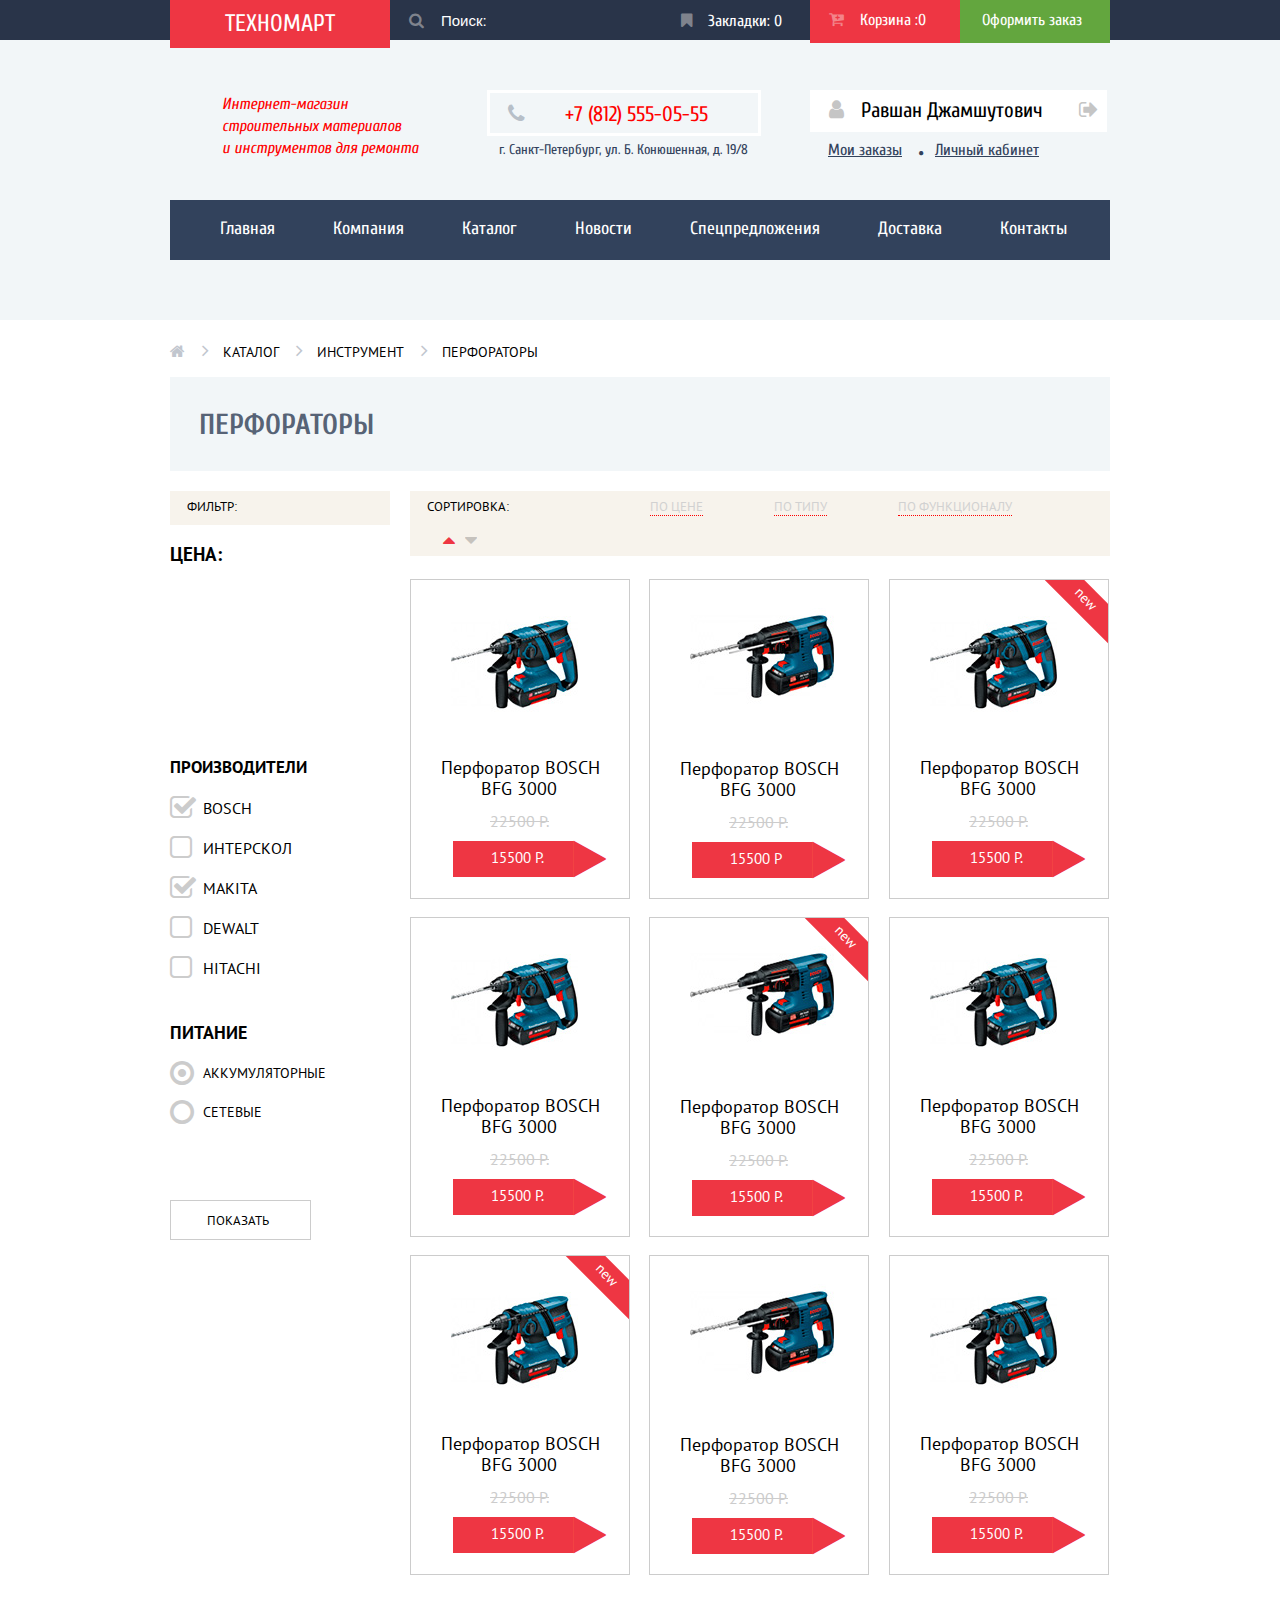
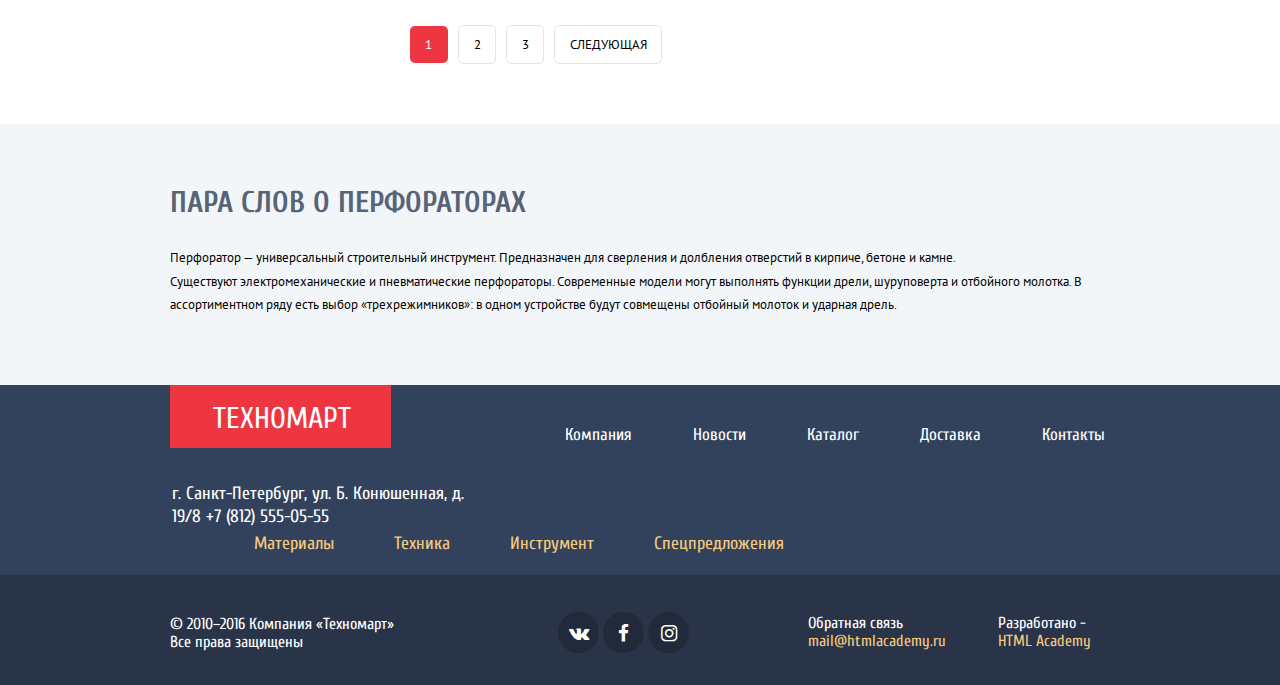
<file: catalog.html>
<!DOCTYPE html>
<html lang="ru">

<head>
    <meta charset="utf-8">
    <title>Catalog</title>
    <link href="https://fonts.googleapis.com/css?family=Cuprum:400,400i&amp;subset=cyrillic" rel="stylesheet">
    <link href="css/normalize.css" rel="stylesheet">
    <link href="https://fonts.googleapis.com/css?family=PT+Sans:400,700&amp;subset=cyrillic" rel="stylesheet">
    <link rel="stylesheet" href="css/font-awesome.min.css">
    <link href="css/style.css" rel="stylesheet"> </head>

<body>
    <header>
      <div class="header-fon">
      <div class="container clearfix">
        <a class="logo" href="#" title="#">Техномарт</a>
        
        <form> <!-- Разделяем на две формы -->
         <span class="fa fa-search"></span>
          <input class="main-search" type="search" name="q">
          <input class="main-search-submit" type="submit" value="Поиск:">
        </form>
          
        <a class="marker" href="#" title="#"><span class="fa fa-bookmark"></span>Закладки: 0</a>
        
        <form class="basket-form">
          <a class="basket" href="#" title="#"><span class="fa fa-cart-plus"></span>Корзина :0</a>
          <a class="booking" href="#" title="#">Оформить заказ</a> <!-- Передалать в форму -->
        </form>
        </div>
        </div>
        
        <div class="container clearfix">
        <div class="under-header">
          <p class="header-info">Интернет-магазин строительных материалов <br> и инструментов для ремонта</p>
          
          <div class="main-number-adress">
            <span class="main-number"><span class="fa fa-phone"></span>+7 (812) 555-05-55</span>
            <span class="main-adress">г. Санкт-Петербург, ул. Б. Конюшенная, д. 19/8</span>
          </div>
          
          <div class="autorizated-block">
              <a class="user-name" href="#" title="#"><span class="fa fa-user"></span>Равшан Джамшутович<span class="fa fa-sign-out"></span></a>
            <a class="orders" href="#" title="#">Мои заказы</a>
            <a class="cabinet" href="#" title="#"><span class="fa fa-circle"></span>Личный кабинет</a>
          </div>
          
        </div>
        
        <div class="header-second">
         
          <ul class="header-menu">
            <li><a href="#" title="#">Главная</a></li>
            <li><a href="#" title="#">Компания</a></li>
            <li><a href="#" title="#">Каталог</a></li>
            <li><a href="#" title="#">Новости</a></li>
            <li><a href="#" title="#">Спецпредложения</a></li>
            <li><a href="#" title="#">Доставка</a></li>
            <li><a href="#" title="#">Контакты</a></li>
          </ul>
           
        </div>
      </div>
    </header>
    <main class="container">
     
      <ul class="inside-navigation">
        <li><span class="fa fa-home"></span><a href="#" title="#"></a><span class="fa fa-angle-right"></span></li> <!-- Ссылка -->
        <li><a href="#" title="#">Каталог</a><span class="fa fa-angle-right"></span></li>
        <li><a href="#" title="#">Инструмент</a><span class="fa fa-angle-right"></span></li>
        <li><a href="#" title="#">Перфораторы</a></li>
      </ul>
      
      <h2>Перфораторы</h2> <!-- Можно без класса -->
      
      <div class="clearfix">
      <div class="main-info">
       
        <form class="filter" action="" > <!-- Тут начинается форма -->
         
          <p class="main-info-section">Фильтр:</p> <!-- Строчные буквы -->
          
          <h3 class="price">Цена:</h3>
          
          <h3 class="company-name">Производители</h3>
          <p><input type="checkbox" id="check1" checked><label for="check1" >Bosch</label>
          <input type="checkbox" id="check2"><label for="check2">Интерскол</label>
          <input type="checkbox" id="check3" checked><label for="check3" >Makita</label>
          <input type="checkbox" id="check4"><label for="check4">Dewalt</label>
          <input type="checkbox" id="check5"><label for="check5">Hitachi</label></p>
      
          <h3 class="power-supply">Питание</h3>
          <input type="radio" id="check6" name="radiobutton" value="1" checked><label for="check6">Аккумуляторные</label> <!-- Радиокнопка -->
          <input type="radio" id="check7" name="radiobutton" value="2"><label for="check7">Сетевые</label>
     
          <button class="button" value="">Показать</button> <!-- BUTTON, так как должно работать без JS -->
          
        </form>
        
      </div>
        
      <div class="main-info-right">
        <div class="sorting">
         
          <p class="main-info-section">Сортировка:</p> <!-- Общая обертка -->
          
          <ul class="sorting-right">
           <li><a href="#" title="#">По цене</a></li>
           <li><a href="#" title="#">По типу</a></li>
           <li><a href="#" title="#">По функционалу</a></li>
            </ul>
            <ul class="sorting-button">
           <li><a href="#" title="#"><span class="fa fa-sort-up"></span></a></li> <!-- Пустые ссылки -->
           <li><a href="#" title="#"><span class="fa fa-sort-up transform"></span></a></li>
          </ul>
          
        </div>
        
        <div class="father-products">
        <div class="products"> <!-- Точно также как и на главной странице -->
          <a class="buy-button" href="#" title="#">Купить</a>
          <a class="marker-button" href="#" title="#">В закладки</a>         
          <img class="products-img" src="img/1.jpg" alt="#">
          <a class="products-name" href="#" title="#">Перфоратор BOSCH<span>BFG 3000</span></a>
          <span class="old-price">22500 Р.</span>
          <a class="products-price" href="#" title="#">15500 р.</a><span class="fa fa-play fa-5x"></span>
        </div>
        
        <div class="products">
          <a class="buy-button" href="#" title="#">Купить</a>
          <a class="marker-button" href="#" title="#">В закладки</a>  
          <img class="products-img" src="img/22.jpg" alt="#">
          <a class="products-name" href="#" title="#">Перфоратор BOSCH<span>BFG 3000</span></a>
          <span class="old-price">22500 Р.</span>
          <a class="products-price" href="#" title="#">15500 р</a><span class="fa fa-play fa-5x"></span>
        </div>  
        
        <div class="products products-new">
         <span class="new">new</span>
          <a class="buy-button" href="#" title="#">Купить</a>
          <a class="marker-button" href="#" title="#">В закладки</a>
          <img class="products-img" src="img/1.jpg" alt="#">
          <a class="products-name" href="#" title="#">Перфоратор BOSCH<span>BFG 3000</span></a>
          <span class="old-price">22500 Р.</span>
          <a class="products-price" href="#" title="#">15500 р.</a><span class="fa fa-play fa-5x"></span>
        </div>
        
        <div class="products">
         <a class="buy-button" href="#" title="#">Купить</a>
          <a class="marker-button" href="#" title="#">В закладки</a>  
          <img class="products-img" src="img/1.jpg" alt="#">
          <a class="products-name" href="#" title="#">Перфоратор BOSCH<span>BFG 3000</span></a>
          <span class="old-price">22500 Р.</span>
          <a class="products-price" href="#" title="#">15500 р.</a><span class="fa fa-play fa-5x"></span>
        </div>
        
        <div class="products products-new">
         <span class="new">new</span>
          <a class="buy-button" href="#" title="#">Купить</a>
          <a class="marker-button" href="#" title="#">В закладки</a>  
          <img class="products-img" src="img/22.jpg" alt="#">
          <a class="products-name" href="#" title="#">Перфоратор BOSCH<span>BFG 3000</span></a>
          <span class="old-price">22500 Р.</span>
          <a class="products-price" href="#" title="#">15500 р.</a><span class="fa fa-play fa-5x"></span>
        </div>
        
        <div class="products">
          <a class="buy-button" href="#" title="#">Купить</a>
          <a class="marker-button" href="#" title="#">В закладки</a>  
          <img class="products-img" src="img/1.jpg" alt="#">
          <a class="products-name">Перфоратор BOSCH<span>BFG 3000</span></a>
          <span class="old-price">22500 Р.</span>
          <a class="products-price" href="#" title="">15500 р.</a><span class="fa fa-play fa-5x"></span>
        </div>
        
        <div class="products products-new">
         <span class="new">new</span>
          <a class="buy-button" href="#" title="#">Купить</a>
          <a class="marker-button" href="#" title="#">В закладки</a>  
          <img class="products-img" src="img/1.jpg" alt="#">
          <a class="products-name" href="#" title="#">Перфоратор BOSCH<span>BFG 3000</span></a>
          <span class="old-price">22500 Р.</span>
          <a class="products-price" href="#" title="#">15500 р.</a><span class="fa fa-play fa-5x"></span>
        </div>
        
        <div class="products">
          <a class="buy-button" href="#" title="#">Купить</a>
          <a class="marker-button" href="#" title="#">В закладки</a>   
          <img class="products-img" src="img/22.jpg" alt="#">
          <a class="products-name" href="#" title="#">Перфоратор BOSCH<span>BFG 3000</span></a>
          <span class="old-price">22500 Р.</span>
          <a class="products-price" href="#" title="#">15500 р.</a><span class="fa fa-play fa-5x"></span>
        </div>
        
        <div class="products">
          <a class="buy-button" href="#" title="#">Купить</a>
          <a class="marker-button" href="#" title="#">В закладки</a>  
          <img class="products-img" src="img/1.jpg" alt="#">
          <a class="products-name" href="#" title="#">Перфоратор BOSCH<span>BFG 3000</span></a>
          <span class="old-price">22500 Р.</span>
          <a class="products-price" href="#" title="#">15500 р.</a><span class="fa fa-play fa-5x"></span>
        </div>
        
        </div> 
        
        <ul class="page-navigation"> <!-- Класс? -->
          <span>1</span>
          <li><a href="#" title="#">2</a></li>
          <li><a href="#" title="#">3</a></li>
          <li><a href="#" title="#">Cледующая</a></li>
        </ul>
        
      </div>
      </div>
      </main>
      <div class="items-info">
       <div class="container"> <!-- Класс неподходящий, нужен универсальный -->
        <h2 class="perforators-info-h">Пара слов о перфораторах</h2>
        <p>Перфоратор — универсальный строительный инструмент. Предназначен для сверления и долбления отверстий в кирпиче, бетоне и камне.</p>
        <p>Существуют электромеханические и пневматические перфораторы. Современные модели могут выполнять функции дрели, шуруповерта и отбойного молотка. В ассортиментном ряду есть выбор «трехрежимников»: в одном устройстве будут совмещены отбойный молоток и ударная дрель.</p>
      </div></div>
      
    
    
    
    <footer class="secondary-footer"> <!-- FOOTER -->
      <div class="container footer-main-top">
        <a href="#" title="#" class="footer-logo">Техномарт</a> <!-- Ссылка -->
        
        <ul class="footer-main-list">
          <li><a href="#" title="#">Компания</a></li>
          <li><a href="#" title="#">Новости</a></li>
          <li><a href="#" title="#">Каталог</a></li>
          <li><a href="#" title="#">Доставка</a></li>
          <li><a href="#" title="#">Контакты</a></li>
        </ul>
        
      </div>
      <div class="container footer-main-bottom">
        <span class="footer-adress">г. Санкт-Петербург, ул. Б. Конюшенная, д. 19/8 +7 (812) 555-05-55</span>
        
        <ul class="footer-bottom-list">
          <li><a href="#" title="#">Материалы</a></li>
          <li><a href="#" title="#">Техника</a></li>
          <li><a href="#" title="#">Инструмент</a></li>
          <li><a href="#" title="#">Спецпредложения</a></li>
        </ul>
        
       </div>
     </footer>
     <footer class="main-footer">
      <div class="container clearfix">
        <p class="rights">© 2010–2016 Компания «Техномарт»<br>Все права защищены</p>
        <section class="footer-social">
          <a class="social-btn social-btn-vk" href="#" title="#">Вконтакте<i class="fa fa-vk" aria-hidden="true"></i></a>
          <a class="social-btn social-btn-fb" href="#" title="#">Фейсбук<i class="fa fa-facebook" aria-hidden="true"></i></a>
          <a class="social-btn social-btn-inst" href="#" title="#">Инстаграм<i class="fa fa-instagram" aria-hidden="true"></i></a>
        </section>
        <section class="footer-copyright">
          <p>Разработано -</p>
          <a class="btn" href="https://htmlacademy.ru" title="#">HTML Academy</a>
        </section>
        <section class="footer-copyright">
          <p>Обратная связь</p>
          <a class="btn" href="https://htmlacademy.ru" title="#">mail@htmlacademy.ru</a>
        </section>
        
      </div>
    </footer>
  </body>
</html>
</file>
<file: css/style.css>
html,
body {
    min-width: 1122px;
    margin: 0;
    padding: 0;
    font-family: 'Cuprum', sans-serif;
}

p,
span,
a,
ul,
h2 {
    margin: 0px;
    text-decoration: none;
}

header {
    background: #f2f6f8;
    padding-bottom: 60px;
     font-family: 'Cuprum', sans-serif;
}
.header-fon{
    background:#293449;
    height: 40px;
    margin-bottom: 50px;
}
header .logo {
    float: left;
    padding: 10px 55px;
    text-decoration: none;
    color: #fff;
    text-transform: uppercase;
    font-size: 24px;
    background-color: #ee3643;
}
header .logo:hover{
    background: #ca2c37;
}
header .logo:active{
    background: #ba2732;
}

.search input {
    display: inline-block;
    vertical-align: top;
    float: left;
}

.main-search {
    width: 0px;
    height: 40px;
    background: none;
    display: inline-block;
    border: none;
}

.main-search-submit {
    margin: 11px 0 0 -1px;
    display: inline-block;
    border: none;
    background: none;
    cursor: pointer;
    color: #fff;
    font-size: 15px;
}

form {
    height: 40px;
    float: left;
    margin-bottom: 0px;
    padding: 0 150px 0 0;
}

.basket-form {
    float: right;
    padding: 0 0 0 0;
}

form a,
.marker {
    float: left;
    color: #fff;
}

.under-header {
    margin-bottom: 30px;
}

.under-header p,
.under-header div {
    display: inline-block;
    vertical-align: top;
    color: red;
}

.header-info {
    display: inline-block;
    width: 220px;
    margin: 3px 0 0 52px;
    font-style:  italic;
    color: red;
    line-height: 22px;
}

.main-number-adress {
    display: inline-block;
    height: 80px;
    margin: 0 0 0 41px;
    width: 280px;
}

.main-number {
    display: inline-block;
    color: red;
    font-size: 21px;
    border: 3px solid white;
    padding: 0 50px 0 0;
}
.main-adress{
    font-size: 14px;
    display: block;
    padding: 6px 0 0 12px;
    color: #32425c;
}
.autorizated-block {
    display: inline-block;
    width: 300px;
    height: 80px;
    margin: 0px 0 0 39px;
}

.user-name {
    display: inline-block;
    background: white;
    color: #000;
    font-size: 21px;
    text-decoration: none;
}
.user-name:hover span{
    color: #32425c;
} 
.user-name:hover{
    color: #32425c;
}
.user-name:active{
    color: #ccc;
}
.user-name:active span{
    color: #ccc;
}
.orders {
    color: #32425c;
    display: inline-block;
    padding: 9px 0 0 18px;
    0: 0 text-decoration: underline;
    text-decoration: underline;
}
.orders:hover{
    color: #ee5a64;
}
.orders:active{
    color:#ccc;
}

.cabinet {
    color: #32425c;
    display: inline-block;
    padding: 0 0px 0 0px;
    text-decoration: underline;
}
.cabinet:hover{
   color: #ee5a64; 
}
.cabinet:hover span{
   color: #32425c; 
}
.cabinet:active{
    color: #ccc;
}

.header-second {
    background: #32425c;
}
.header-menu{
    padding: 0 0 0 30px;
}
.header-menu li,
.inside-navigation li {
    display: inline-block;
}
.header-menu li a{
    display: inline-block;
    padding: 19px 34px 20px 20px;
    font-size: 18px;
    color: white;
    text-decoration: none;
}
.header-menu li a:hover{
    background: #293449;
}
.header-menu li a:active{
    color: #9fa1a6;
}

main{
    font-family: 'PT Sans', sans-serif;
    text-transform: uppercase;
    color: black;
}

.inside-navigation {
    padding: 0 0 0 0px;
}
.inside-navigation a{
    font-family: 'PT Sans', sans-serif;
    color: black;
    font-size: 14px;
    display: inline-block;
    text-transform: uppercase;
    padding: 20px 0 17px 0;
}
h2 {
    color: #576376;
    padding: 32px 0 29px 29px;
    background: #f2f6f8;
    font-size: 29px;
    margin-bottom: 20px;
    font-family: 'Cuprum', sans-serif;
}
.sorting-right a{
    color: #d1d1d1;
    border-bottom: 1px dotted red;
}
.sorting-right a:hover{
    color: black;
    border-bottom: 1px solid red;
}
.sorting-right a:active{
    color: #ee3643;
    border: none;
}
.main-info {
    float: left;
    width: 220px;
}

.main-info-section {
    color: black;
    font-size: 13px;
    padding: 9px 95px 10px 17px;
    background: #f7f3ec;
}

.filter {
    width: 220px;
    height: 750px;
}

.price {
    margin-bottom: 193px;
}

input {
    display: block;
}

.power-supply {
    margin-top: 45px;
    font-size: 18px;
}

button {
    float: left;
    margin-top: 59px;
    margin-left: 0px;
    padding: 13px 41px 11px 36px;
    font-size: 13px;
    text-transform: uppercase;
    background: white;
    border: 1px solid #ccc;
    font-family: 'PT Sans', sans-serif;
}

.main-info-right {
    float: right;
    width: 700px;
    margin-left: 20px;
    margin-bottom: 55px;
}

.sorting {
    margin-bottom: 23px;
    font-size: 0;
    background: #f7f3ec;
}

.sorting p,
.sorting ul {
    display: inline-block;
    vertical-align: top;
}

.sorting ul {
    display: inline-block;
    vertical-align: top;
}
.main-info-right .sorting-button ul{
    
}
.company-name{
    font-size: 17px;
    margin: 0 0 19px 0;
}
label{
   font-family: 'PT Sans', sans-serif; 
}
input[type="checkbox"]{
    display: none;
}
input[type="checkbox"] + label{
    display: block;
    margin: 20px 0;
    line-height: 20px;
    padding-left: 33px;
    position: relative;
    cursor: pointer;
}
input[type="checkbox"] + label::before{
    content: "\f096";
    position: absolute;
    font-family: 'FontAwesome';
    top: 0px;
    left: 0;
    color: #ccc;
    width: 10px;
    height: 10px;
    font-size: 28px;
}
input[type="checkbox"]:checked + label::before{
    content: "\f046"
}
input[type="radio"]{
    display: none;
}
input[type="radio"] + label{
    display: block;
    margin: 19px 0;
    line-height: 20px;
    font-size: 14px;
    padding-left: 33px;
    position: relative;
    cursor: pointer;
}
input[type="radio"] + label::before{
    content: "\f10c";
    position: absolute;
    font-family: 'FontAwesome';
    top: 0px;
    left: 0;
    color: #ccc;
    width: 10px;
    height: 10px;
    font-size: 28px;
}
input[type="radio"]:checked + label::before{
    content: "\f192"
}
.sorting-button{
   padding: 0 0 0 0;
    
}
.sorting-button li{
    display: inline-block;
}
.sorting-button a{
    padding: 0px 0 0 0;
}

.sorting-right li {
    font-size: 13px;
    display: inline-block;
    padding: 9px 65px 0px  6px;
}
.sorting-right li:last-child{
    padding-right: 0px;
}

div .products {
    position: relative;
    margin-bottom: 18px;
    vertical-align: top;
    width: 220px;
    height: 320px;
    display: inline-block;
    box-sizing: border-box;
    background: white;
    border: 1px solid #ccc;
    color: white;
    overflow: hidden;
}
div .products:hover{
    box-shadow: 0 0 10px rgba(0,0,0,0.5); 
    padding: 10px;
    cursor: pointer;
}
.buy-button, .marker-button{
    display: none;
}
.products-img{
    padding: 28px 0 35px 40px;
}
.products-name{
    display: block;
    padding: 0px 0 0 30px;
    color: black;
    font-size: 18px;
    font-family: 'PT Sans', bold;
    text-transform: none;
}
.products-name span{
    display: block;
    padding: 0 0 12px 40px;
}
.old-price{
    display: block;
    font-family: 'PT Sans', bold;
    padding: 0 0 11px 79px;
    color: #ccc;
    text-decoration: line-through;
}
.products-price{
    vertical-align: top;
    display: inline-block;
    padding: 8px 0 11px 38px;
    background: #ee3643;
    color: white;
    margin: 0px 0 0 42px;
    width: 82px;
    font-size: 15px;
}
.products:nth-child(3){
    
}

.new{
    padding: 4px 48px 8px 54px;
    background: #ee3643;
    color: white;
    text-transform: lowercase;
    transform: rotate(45deg);
    margin: 4px 0 0 0;
    right: -38px;
    display: block;
    font-size: 14px;
    overflow: hidden;
    position: absolute;
}
.father-products div:nth-child(3n+2) {
    margin-right: 16px;
    margin-left: 15px;
}

.index-content-right ul {
    display: inline-block;
    margin-top: 23px;
    background: rgba(128, 0, 0, 0.2);
    box-shadow: 0 0 0 3px green;
}

.page-navigation {
    margin-top: 41px;
    padding-left: 0px;
    height: 35px;
    width: 300px;
}
.page-navigation span{
    padding: 10px 16px 10px 15px;
    background: #ee3643;
    color: white;
    border-radius: 5px;
    font-size: 13px;
}
.page-navigation a{
    padding: 10px 14px 10px 15px;
    border: 1px solid #e5e5e5;
    margin: 0 0 0 6px;
    text-align: center;
    font-size: 13px;
    color: black;
    border-radius: 5px;
}
.page-navigation a:hover{
    border: 1px solid #bdc6ca;
}
.page-navigation a:active{
    border: 1px solid #ee3643;
}
.page-navigation li {
    display: inline-block;
}

.perforators-info-h {
    text-transform: uppercase;
    padding: 62px 0 5px 0;
    font-size: 30px;
}

.items-info {
    background: #f2f6f8;
    font-family: 'PT Sans', sans-serif;
    padding: 0 0 68px 0;
}
.items-info p{padding: 0 0 1px 0;font-size: 13px;line-height: 23px;font-family: 'PT Sans', sans-serif;}
footer {
}

.footer-logo {
    background: #ee3643;
    display: inline-block;
    vertical-align: top;
    color: white;
    padding: 17px 40px 12px 43px;
    font-size: 30px;
    text-transform: uppercase;
    margin: 0 0 34px 0;
}

.footer-main-list li{
    padding: 0 2px 0 55px;
}
.footer-main-list a:hover{
    text-decoration: underline;
}
.footer-main-list a:active{
    color: #a2a9b3;
    text-decoration: none;
}
.footer-main-list a{
    color: white;
}
.marker{
    margin: 0px 0 0 10px;
    padding: 12px 28px;
    text-decoration: none;
}
.marker:hover span{
    color: white;
}
.marker:active{
    color: #a4a6a8;
}
.marker:active span{
    color: #a4a6a8;
}
.basket{
    margin: 0px 0 0 0px;
    padding: 11px 34px 14px 19px;
    background: #ee3643;
}
.basket:hover span{
    color: white;
}
.basket:active{
    color: #a4a6a8;
}
.basket:active span{
    color: #a4a6a8;
}
.booking{
    margin: 0 0 0 0px;
    padding: 11px 28px 14px 22px;
    background: #63a63e;
}
.booking:hover{
    background: #5fbb2d;
}
.booking:active{
    background: #518534;
    color: #b5c8ad;
}
.secondary-footer {
    height: 190px;
    background: #32425c;
}

.secondary-footer ul {
    margin-left: 115px;
    display: inline-block;
    vertical-align: top;
    font-size: 17px;
    padding: 40px 0 0 0;
}

.footer-main-list li,
.footer-bottom-list li {
    display: inline-block;
}

.footer-main-bottom span,
.footer-main-bottom ul {
    vertical-align: top;
    color: white;
    font-size: 18px;
    line-height: 23px;
    padding: 0 0 0 2px;
}

.footer-adress {
    display: inline-block;
    width: 325px;
    height: 50px;
}

.secondary-footer .footer-bottom-list {
    margin-left: 29px;
}
.footer-bottom-list a{
    color: #f5c97e;
    padding: 0px 0px 0 55px;
}
.footer-bottom-list a:hover{
    text-decoration: underline;
}
.footer-bottom-list a:active{
    text-decoration: none;
    color: #ab936f;
}

.main-footer {
    padding-top: 30px;
    padding-bottom: 20px;
    height: 60px;
    background: #293449;
    color: white;
}
.footer-main-top{
}
.footer-main-bottom ul{
    padding: 0 0 0 0;
}
footer-bottom-list a :last-child{
    padding-right: 0px;
}
.rights {
    float: left;
    margin: 10px 0 0 0;
}
.footer-copyright a{
    color: #f4c97d;
}
.footer-copyright a:hover{
   text-decoration: underline;
}
.footer-copyright a:active{
    text-decoration: none;
    color: #ee3643;
}
.footer-social {
    float: left;
    margin: 7px 0 0 164px;
}
.social-btn{
    display: inline-block;
    vertical-align: top;
    width: 41px;
    height: 41px;
    font-size: 0;
    background: #212a3a;
    position: relative;
    border-radius: 28px;
    color: white;
    text-align: center;
}
.social-btn:hover{
    width: 46px;
    height: 46px;
    background: #ee3643;
        
}
.social-btn i{
    font-size: 19px;
    line-height: 44px;
}
.footer-copyright {
    float: right;
    margin: 9px 19px 0 33px;
}

.clearfix::after {
    content: "";
    display: table;
    clear: both;
}

.container {
    width: 940px;
    padding: 0 10px;
    margin: 0 auto;
    /* Только для оформления сетки */
}


.fa-bookmark{
    padding: 0 16px 0 0;
    color: #7f838d;
}
.fa-cart-plus{
    padding: 0 16px 0 0;
    color: #f3848a;
}
.fa-search{
    color: #7f838d;
    padding: 0 0 0 19px;
}
.fa-phone{
    padding: 10px 40px 9px 18px;
    color: #b7bfc8;
}
.fa-user{
    padding: 9px 17px 12px 19px;
    color: #c5c5c5;
}
.fa-sign-out{
    padding: 0 8px 0 36px;
    color: #c5c5c5;
}
.fa-circle{
    padding: 0px 12px 0px 13px;
    font-size: 5px;
}
.fa-home{
    padding: 0 0 0 0;
    color: #c1c6ce;
}
.fa-angle-right{
     padding: 0 10px 0 17px;
     color: #c1c6ce;
     font-size: 19px;
}
.fa-sort-up{
    padding: 10px 5px 0 33px;
    color: #ee3643;
    font-size: 21px;
}
.transform{
    margin: 0px 0px 0 0px;
    color: #c6c2bd;
    transform: rotate(180deg);
    font-size: 21px;
}
.fa-play{
    display: inline-block;
    margin: 0 0 0 0px;
    font-size: 42px;
    line-height: 36px;
    color: #ee3643;
    vertical-align: top;
}
</file>
